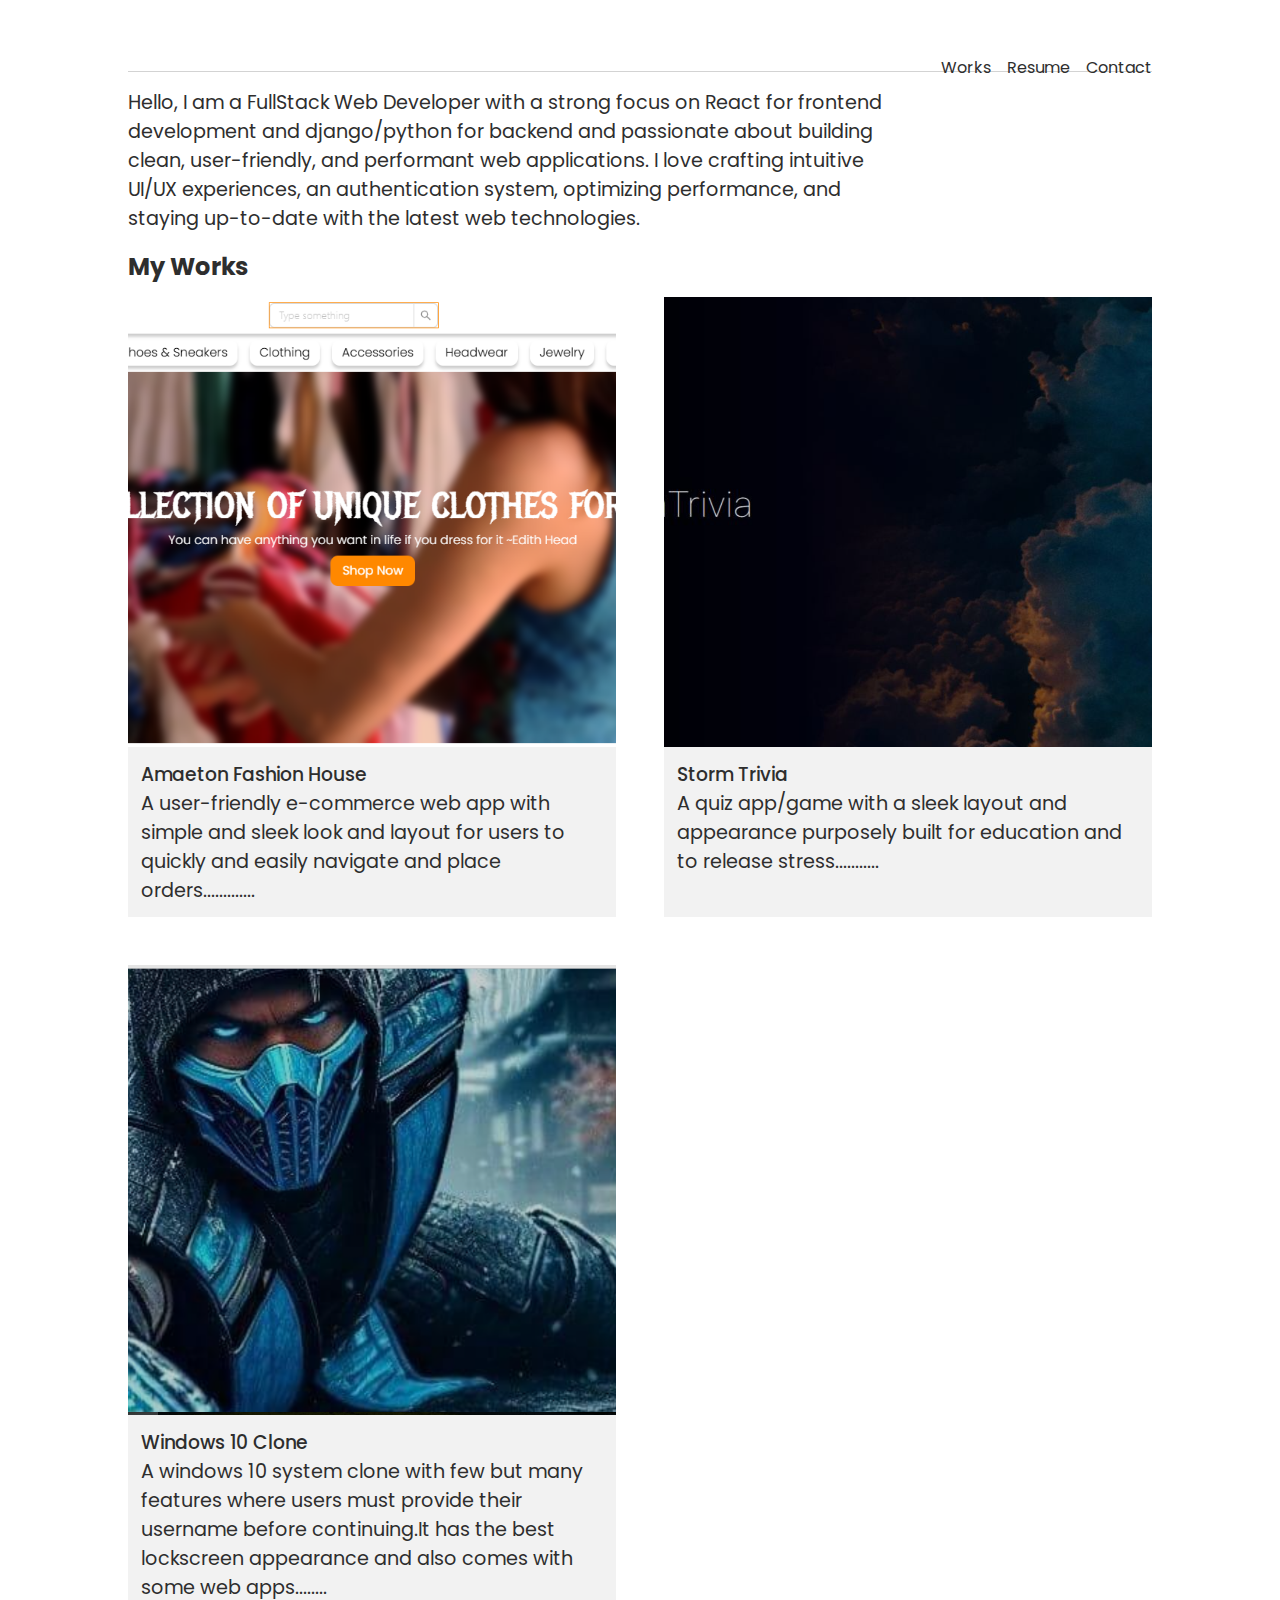
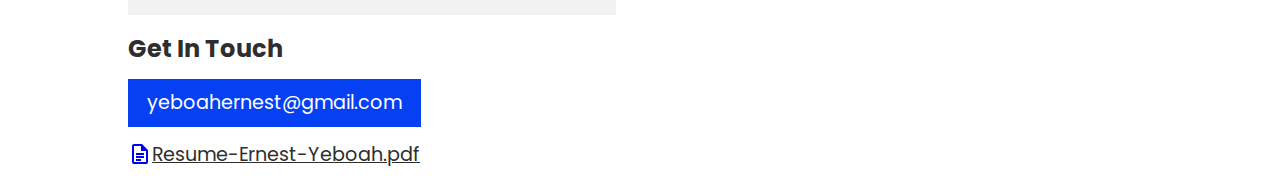
<file: index.html>
<!DOCTYPE html>
<html lang="en">
  <head>
    <meta charset="UTF-8" />
    <meta name="viewport" content="width=device-width, initial-scale=1.0" />
    <meta name="description" content="My pPortfolio Website" />
    <title>The Portfolio</title>
    <script src="js/app.js" defer></script>
    <link rel="stylesheet" href="css/styles.css" />
  </head>
  <body>
    <header>
      <nav>
        <h1 class="logo"><a href="#">Ernest Yeboah</a></h1>

        <ul class="nav__links">
          <li><a href="/">Works</a></li>
          <li>
            <a
              target="_blank"
              href="./assets/I am a React Full Stack web Developer.pdf"
              >Resume</a
            >
          </li>
          <li><a href="/contact.html">Contact</a></li>
        </ul>
      </nav>
    </header>

    <main>
      <section class="introduction">
        <p>
          Hello, I am a FullStack Web Developer with a strong focus on React for
          frontend development and django/python for backend and passionate
          about building clean, user-friendly, and performant web applications.
          I love crafting intuitive UI/UX experiences, an authentication system,
          optimizing performance, and staying up-to-date with the latest web
          technologies.
        </p>
      </section>

      <section class="works">
        <h2>My Works</h2>
        <div class="works__cards">
          <div class="card amf">
            <img src="./assets/images/amf5.png" alt="" />

            <div
              class="text__content"
              onclick="openDetailedCardModal('details_card_ouside_wrapper')"
            >
              <h3>Amaeton Fashion House</h3>
              <p>
                A user-friendly e-commerce web app with simple and sleek look
                and layout for users to quickly and easily navigate and place
                orders.............
              </p>
            </div>

            <div class="details_card_ouside_wrapper">
              <div class="amf_details_card">
                <div class="status_bar">
                  <h2>Amaeton Fashion House</h2>
                  <a
                    target="_blank"
                    href="https://amaetonfashionhouse.vercel.app"
                    >Click here to view full page</a
                  >
                  <button
                    onclick="closeDetailedCardModal('details_card_ouside_wrapper')"
                    class="close_btn"
                  >
                    X
                  </button>
                </div>
                <div class="figure_wrapper">
                  <figure class="figure_1">
                    <div class="video_wrapper">
                      <video src="assets/videos/amf.mp4" controls></video>
                    </div>
                    <img src="assets/images/amf1.png" alt="" />
                    <img src="assets/images/amf2.png" alt="" />
                    <img src="assets/images/amf3.png" alt="" />
                    <img src="assets/images/amf4.png" alt="" />
                    <img src="assets/images/amf5.png" alt="" />
                  </figure>
                </div>

                <div class="btns">
                  <button onclick="slideLeft('.figure_1')"><</button>
                  <button onclick="slideRight('.figure_1')">></button>
                </div>
              </div>
            </div>
          </div>
          <div class="card card__two">
            <img src="./assets/images/triviaclip.png" alt="" />
            <div
              class="text__content"
              onclick="openDetailedCardModal('wrapper_two')"
            >
              <h3>Storm Trivia</h3>
              <p>
                A quiz app/game with a sleek layout and appearance purposely
                built for education and to release stress...........
              </p>
            </div>

            <div class="details_card_ouside_wrapper wrapper_two">
              <div class="amf_details_card">
                <div class="status_bar">
                  <h2>Storm Trivia</h2>
                  <a target="_blank" href="https://stormtrivia.vercel.app"
                    >Click here to view full page</a
                  >
                  <button
                    onclick="closeDetailedCardModal('wrapper_two')"
                    class="close_btn"
                  >
                    X
                  </button>
                </div>
                <div class="figure_wrapper">
                  <figure class="figure_2">
                    <div class="video_wrapper">
                      <video src="assets/videos/storm.mp4" controls></video>
                    </div>
                    <img src="assets/images/stormtrivia1.png" alt="" />
                    <img src="assets/images/stormtrivia2.png" alt="" />
                    <img src="assets/images/stormtrivia3.png" alt="" />
                    <img src="assets/images/stormtrivia4.png" alt="" />
                  </figure>
                </div>

                <div class="btns">
                  <button onclick="slideLeft('.figure_2')"><</button>
                  <button onclick="slideRight('.figure_2')">></button>
                </div>
              </div>
            </div>
          </div>

          <div class="card card__three">
            <img loading="lazy" src="/assets/images/windows3.png" alt="" />
            <div
              class="text__content"
              onclick="openDetailedCardModal('wrapper_three')"
            >
              <h3>Windows 10 Clone</h3>
              <p>
                A windows 10 system clone with few but many features where users
                must provide their username before continuing.It has the best
                lockscreen appearance and also comes with some web apps........
              </p>
            </div>

            <div class="details_card_ouside_wrapper wrapper_three">
              <div class="amf_details_card">
                <div class="status_bar">
                  <h2>Windows 10 Clone</h2>
                  <a target="_blank" href="https://e-windows.vercel.app/"
                    >Click here to view full page</a
                  >
                  <button
                    onclick="closeDetailedCardModal('wrapper_three')"
                    class="close_btn"
                  >
                    X
                  </button>
                </div>
                <div class="figure_wrapper">
                  <figure class="figure_3">
                    <div class="video_wrapper">
                      <video src="assets/videos/windows.mp4" controls></video>
                    </div>
                    <img src="assets/images/windows3.png" alt="" />
                    <img src="assets/images/widonws1.png" alt="" />
                    <img src="assets/images/windows5.png" alt="" />
                  </figure>
                </div>

                <div class="btns">
                  <button onclick="slideLeft('.figure_3')"><</button>
                  <button onclick="slideRight('.figure_3')">></button>
                </div>
              </div>
            </div>
          </div>
        </div>
      </section>

      <section class="cta">
        <h2>Get In Touch</h2>
        <p class="mail__btn">
          <a href="mailto:yeboahernest246@gmail.com">yeboahernest@gmail.com</a>
        </p>

        <p class="txt-with-icon">
          <svg
            xmlns="http://www.w3.org/2000/svg"
            height="24px"
            viewBox="0 -960 960 960"
            width="24px"
            fill="#0000F5"
          >
            <path
              d="M320-440h320v-80H320v80Zm0 120h320v-80H320v80Zm0 120h200v-80H320v80ZM240-80q-33 0-56.5-23.5T160-160v-640q0-33 23.5-56.5T240-880h320l240 240v480q0 33-23.5 56.5T720-80H240Zm280-520v-200H240v640h480v-440H520ZM240-800v200-200 640-640Z"
            />
          </svg>
          <a
            target="_blank"
            href="./assets/I am a React Full Stack web Developer.pdf"
            >Resume-Ernest-Yeboah.pdf</a
          >
        </p>
      </section>
    </main>
  </body>
</html>
</file>
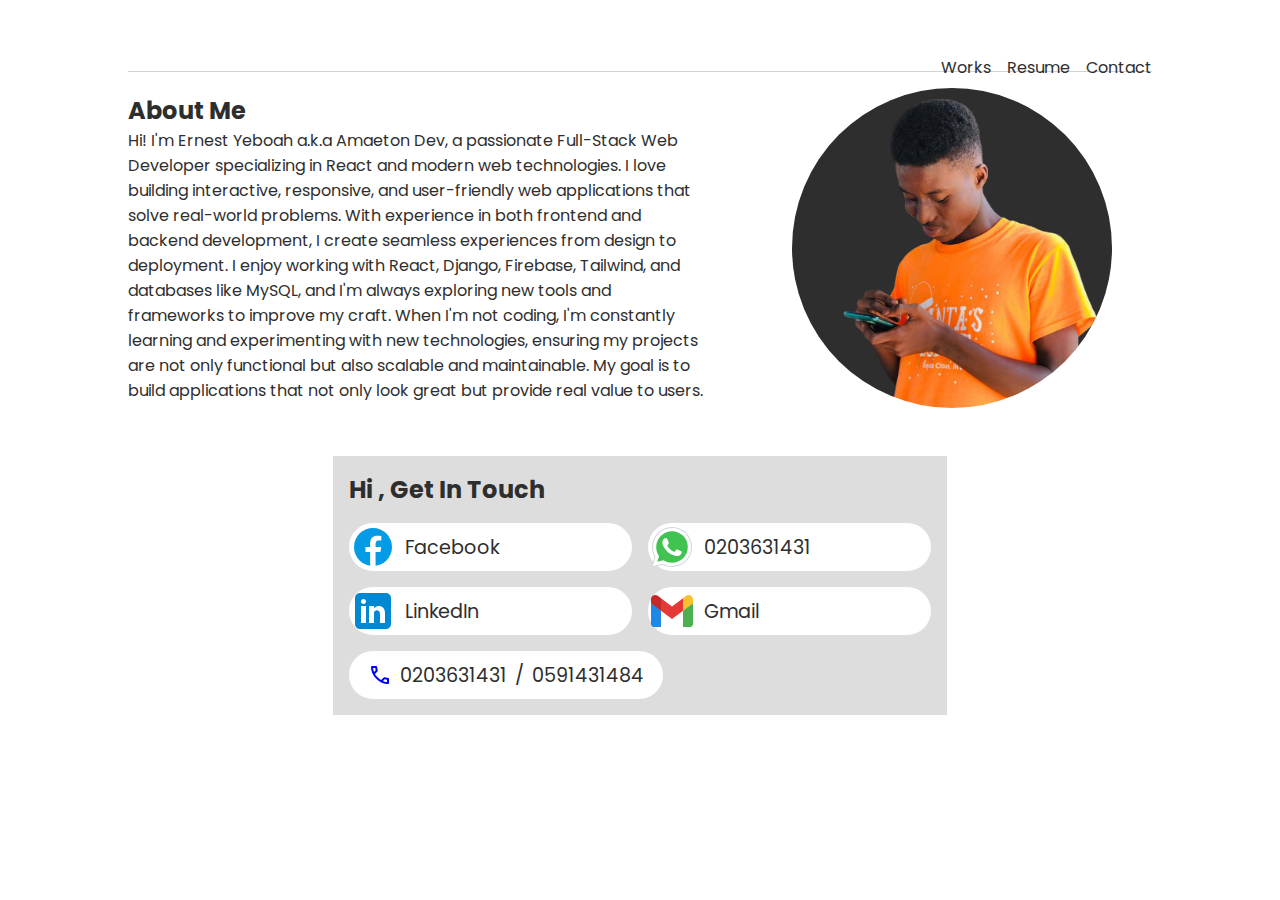
<file: contact.html>
<!DOCTYPE html>
<html lang="en">
  <head>
    <meta charset="UTF-8" />
    <meta name="viewport" content="width=device-width, initial-scale=1.0" />
    <meta name="author" content="Ernest Yeboah" />
    <title>Contact/About Me</title>
    <link rel="stylesheet" href="./css/styles.css" />
  </head>

  <body>
    <header>
      <nav>
        <h1 class="logo"><a href="/">Ernest Yeboah</a></h1>

        <ul class="nav__links">
          <li><a href="/">Works</a></li>
          <li>
            <a target="_blank" href="./assets/ErnestYeboah.pdf">Resume</a>
          </li>
          <li><a href="/contact.html">Contact</a></li>
        </ul>
      </nav>
    </header>

    <main>
      <section class="contact__sec">
        <div class="about_me_section">
          <h2>About Me</h2>
          Hi! I'm Ernest Yeboah a.k.a Amaeton Dev, a passionate Full-Stack Web
          Developer specializing in React and modern web technologies. I love
          building interactive, responsive, and user-friendly web applications
          that solve real-world problems. With experience in both frontend and
          backend development, I create seamless experiences from design to
          deployment. I enjoy working with React, Django, Firebase, Tailwind,
          and databases like MySQL, and I'm always exploring new tools and
          frameworks to improve my craft. When I'm not coding, I'm constantly
          learning and experimenting with new technologies, ensuring my projects
          are not only functional but also scalable and maintainable. My goal is
          to build applications that not only look great but provide real value
          to users.
        </div>

        <div class="image__parent"></div>
        <div class="social__contacts_contact_section">
          <h2>Hi , Get In Touch</h2>

          <ul class="contact_list">
            <li>
              <img src="./assets/logo/icons8-facebook.svg" alt="" />
              <a
                target="_blank"
                href="https://web.facebook.com/profile.php?id=100072744425436"
                >Facebook</a
              >
            </li>
            <li>
              <img src="./assets/logo/icons8-whatsapp.svg" alt="" />
              <a target="_blank" href="https://web.whatsapp.com/">0203631431</a>
            </li>
            <li>
              <img src="./assets/logo/icons8-linkedin.svg" alt="" />
              <a
                target="_blank"
                href="https://www.linkedin.com/in/ernest-yeboah-93303b304"
                >LinkedIn</a
              >
            </li>
            <li>
              <img src="./assets/logo/icons8-gmail.svg" alt="" />
              <a href="mailto:yeboahernest24@gmail.com">Gmail</a>
            </li>
            <li>
              <img
                src="./assets/logo/call_24dp_0000F5_FILL0_wght400_GRAD0_opsz24.svg"
                alt=""
              />
              <a href="tel:0203631431">0203631431</a> /

              <a href="tel:0591431484">0591431484</a>
            </li>
          </ul>
        </div>
      </section>
    </main>
  </body>
</html>
</file>
<file: css/styles.css>
@import url("https://fonts.googleapis.com/css2?family=Poppins:ital,wght@0,100;0,200;0,300;0,400;0,500;0,600;0,700;0,800;0,900;1,100;1,200;1,300;1,400;1,500;1,600;1,700;1,800;1,900&family=Abel&family=Julee&family=Big+Shoulders+Inline+Text&family=Bellefair&family=Cantata+One&family=Cormorant+Upright&family=Akaya+Kanadaka&family=Alice&family=Big+Shoulders+Stencil+Display&family=Corben&family=Croissant+One&family=Dynalight&family=Fira+Sans&family=Open+Sans&family=Explora&Jim+Nightshade&family=Medula+One&family=Satoshi&family=Inter&family=Mulish&family=Metal+Mania&family=Nova+Cut&family=UnifrakturMaguntia&family=Coda&family=Charm&family=Cookie&family=Felipa&family=Delius&family=Alex+Brush&family=Arsenal&family=Antonio:wght@100..700&family=Arapey:ital@0;1&family=Aref+Ruqaa:wght@400;700&family=Asul:wght@400;700&family=Bebas+Neue&family=Cardo:ital,wght@0,400;0,700;1,400&family=DM+Serif+Display:ital@0;1&family=Figtree&family=Fahkwang:ital,wght@0,200;0,300;0,400;0,500;0,600;0,700;1,200;1,300;1,400;1,500;1,600;1,700&family=Cinzel+Decorative&family=Libre+Baskerville:ital,wght@0,400;0,700;1,400&family=Lobster+Two&family=Amita&family=Berkshire+Swash&family=Alfa+Slab+One&family=Orbitron&family=Abril+Fatface&family=Great+Vibes&family=Pacifico&family=Whisper&family=Satisfy&family=Dorsa&family=Exo&family=Farro&family=Montserrat+Alternates&family=Advent+Pro&family=Gotu&family=Jua&family=Laila&family=Notable&family=Proza+Libre&family=Marvel&family=Montserrat:ital,wght@0,100..900;1,100..900&family=Noto+Emoji:wght@300..700&family=Noto+Serif:ital,wght@0,100..900;1,100..900&family=Oswald:wght@200..700&family=Pattaya&family=Playfair+Display:ital,wght@0,400..900;1,400..900&family=Poppins&family=Quicksand:wght@300..700&family=Roboto:ital,wght@0,100;0,300;0,400;0,500;0,700;0,900;1,100;1,300;1,400;1,500;1,700;1,900&family=Rum+Raisin&family=Sarpanch&family=Stick+No+Bills&family=Ubuntu&family=ZCOOL+XiaoWei&family=Rouge+Script&family=Quintessential&family=Roboto:ital,wght@0,400;0,700;1,300;1,400&display=swap");

* {
  margin: 0;
  padding: 0;
  box-sizing: border-box;
}

:root {
  --primary-clr: white;
  --accent-clr: #0540f2;
  --text-clr: #2e2e2e;

  font-family: Poppins;

  --gap: 1rem;
  --space-between: 1rem;
  --related-gap: 1cqi;

  --fast: 500ms ease;
}

body {
  background-color: var(--primary-clr);
  color: var(--text-clr);
  max-width: 80%;
  margin-inline: auto;
}

h3 {
  font-weight: 500;
}

p {
  width: min(100%, 65ch);
  font-size: clamp(1rem, 3vw, 1.2rem);
}
a {
  text-decoration: none;
  color: inherit;
}

li {
  list-style-type: none;
}

img {
  display: block;
  max-width: 100%;
  object-fit: cover;
}

button {
  border: none;
  cursor: pointer;
}

section {
  margin-bottom: var(--space-between);
}

::before,
::after {
  box-sizing: inherit;
  content: "";
  position: absolute;
}

html {
  scroll-behavior: smooth;
}

/* Navbar */

nav {
  display: flex;
  justify-content: space-between;
  align-items: center;
  padding-block: var(--space-between);
  border-bottom: 1px solid lightgray;
  margin-bottom: var(--space-between);
}

.logo {
  font-size: 1.6rem;
  translate: -200% 0;
  animation: view 900ms linear forwards;
}

.nav__links li {
  translate: 0 2rem;
  animation: view 500ms linear forwards;

  &:first-child {
    animation-delay: 100ms;
  }

  &:nth-child(2) {
    animation-delay: 300ms;
  }
  &:last-child {
    animation-delay: 600ms;
  }
}

.nav__links {
  display: flex;
  gap: var(--gap);
  list-style-type: none;

  & a {
    position: relative;

    &:hover {
      --hover-line: 1;
    }

    &::before {
      bottom: -5px;
      background-color: var(--accent-clr);
      width: 100%;
      height: 2px;
      scale: var(--hover-line, 0) 1;
      transform-origin: left;
      transition: scale 500ms ease;
    }
  }
}

/* Works */

div:has(.card):hover .card:not(:hover) {
  scale: 0.9;
}

.works__cards {
  display: grid;
  margin-top: 1cqi;
  gap: 2rem;

  & img {
    height: 50vh;
    width: 100%;
  }

  @media (width >992px) {
    grid-template-columns: repeat(2, 1fr);
    gap: 3rem;
  }

  .card {
    background-color: #f2f2f2;
    transition: var(--fast);
  }
}

.cta {
  > * {
    margin-bottom: var(--related-gap);
  }
}

.mail__btn {
  background-color: var(--accent-clr);
  color: var(--primary-clr);
  padding: 0.5em 1em;
  width: fit-content;
}

.txt-with-icon {
  align-items: center;
  display: flex;

  & a {
    text-decoration: underline;
  }
}

.details_card_ouside_wrapper {
  position: fixed;
  background-color: rgba(0 0 0 / 0.7);
  inset: 0;
  padding: 3rem;
  z-index: 1000;
  opacity: 0;
  pointer-events: none;
  transition: var(--fast);

  & .amf_details_card {
    translate: 0 4rem;
  }
}

.details_card_ouside_wrapper[data-state="on"] {
  opacity: 1;
  pointer-events: all;

  & .amf_details_card {
    transition-delay: 100ms;
    translate: 0 0;
  }
}
.details_card_ouside_wrapper[data-state="off"] {
  opacity: 0;
  pointer-events: none;

  & .amf_details_card {
    translate: 0 4rem;
  }
}

.amf_details_card {
  background-color: var(--primary-clr);
  height: 100%;
  display: flex;
  flex-direction: column;
  gap: var(--gap);
  transition: var(--fast);

  & h2 {
    text-align: center;
  }

  .status_bar {
    padding: var(--gap);
    position: relative;
    text-align: center;

    & a {
      color: var(--accent-clr);
    }

    & a:visited {
      color: salmon;
    }
  }

  .close_btn {
    width: 50px;
    position: absolute;
    top: 0;
    right: 0;
    height: 30px;
    background-color: var(--text-clr);
    color: var(--primary-clr);

    &:hover {
      background-color: red;
      color: var(--primary-clr);
    }
  }

  .figure_wrapper {
    max-width: 100%;
    overflow-x: hidden;
  }

  figure {
    height: 50vh;
    display: flex;
    transition: translate 500ms;

    .video_wrapper {
      min-width: 100%;
      height: 50vh;

      & video {
        width: 100%;
        height: 100%;
      }
    }

    & img {
      min-width: 100%;
    }
  }

  .btns {
    display: flex;
    justify-content: center;
    margin-top: var(--gap);
    gap: var(--gap);

    > * {
      border-radius: 100vw;
      padding: 0.5em;
      font-size: 1.2rem;
      color: var(--primary-clr);
      background-color: var(--accent-clr);

      &:hover {
        background-color: hsla(from var(--accent-clr) h s l / 0.5);
      }
    }
  }
}

@keyframes view {
  to {
    translate: 0 0;
  }
}

.text__content {
  cursor: pointer;
  margin-block: var(--related-gap);
  padding-inline: var(--related-gap);
}

.contact__sec {
  display: grid;
  gap: 3rem;
  align-items: center;
  align-content: center;
  justify-items: center;

  @media (width > 992px) {
    grid-template-columns: 1fr 400px;
  }

  @media (width < 992px) {
    .image__parent {
      grid-row: 1;
    }
  }

  .social__contacts_contact_section {
    cursor: pointer;
    grid-column: -1 /1;
    width: max(60%, 300px);
    margin-inline: auto;
    background-color: rgba(211, 211, 211, 0.767);
    padding: 1rem;
  }

  & li {
    display: flex;
    align-items: center;
    gap: 0.5rem;
    background-color: var(--primary-clr);
    border-radius: 5rem;
    transition: scale var(--fast);
    font-size: clamp(0.7rem, 2vw, 1.2rem);

    &:hover {
      scale: 1.1;
    }
  }

  & li:last-child {
    padding: 0.5em 1em;
    grid-column: span 2;
    width: fit-content;
  }
}

.contact_list {
  display: grid;
  grid-template-columns: repeat(2, 1fr);
  gap: var(--gap);
  margin-top: var(--gap);
}

.image__parent {
  border-radius: 50%;
  width: 80%;
  background-color: var(--text-clr);
  aspect-ratio: 1;
  background-image: url("../assets/images/Photoroom-20250121_091825.png");
  background-size: cover;
  background-position: top;
  animation: bubble 3000ms linear infinite;

  &:hover {
    animation-play-state: paused;
  }
}

@keyframes bubble {
  0% {
    transform: translateY(0);
  }
  50% {
    transform: translateY(-1rem);
  }
  100% {
    transform: translateY(0);
  }
}
</file>
